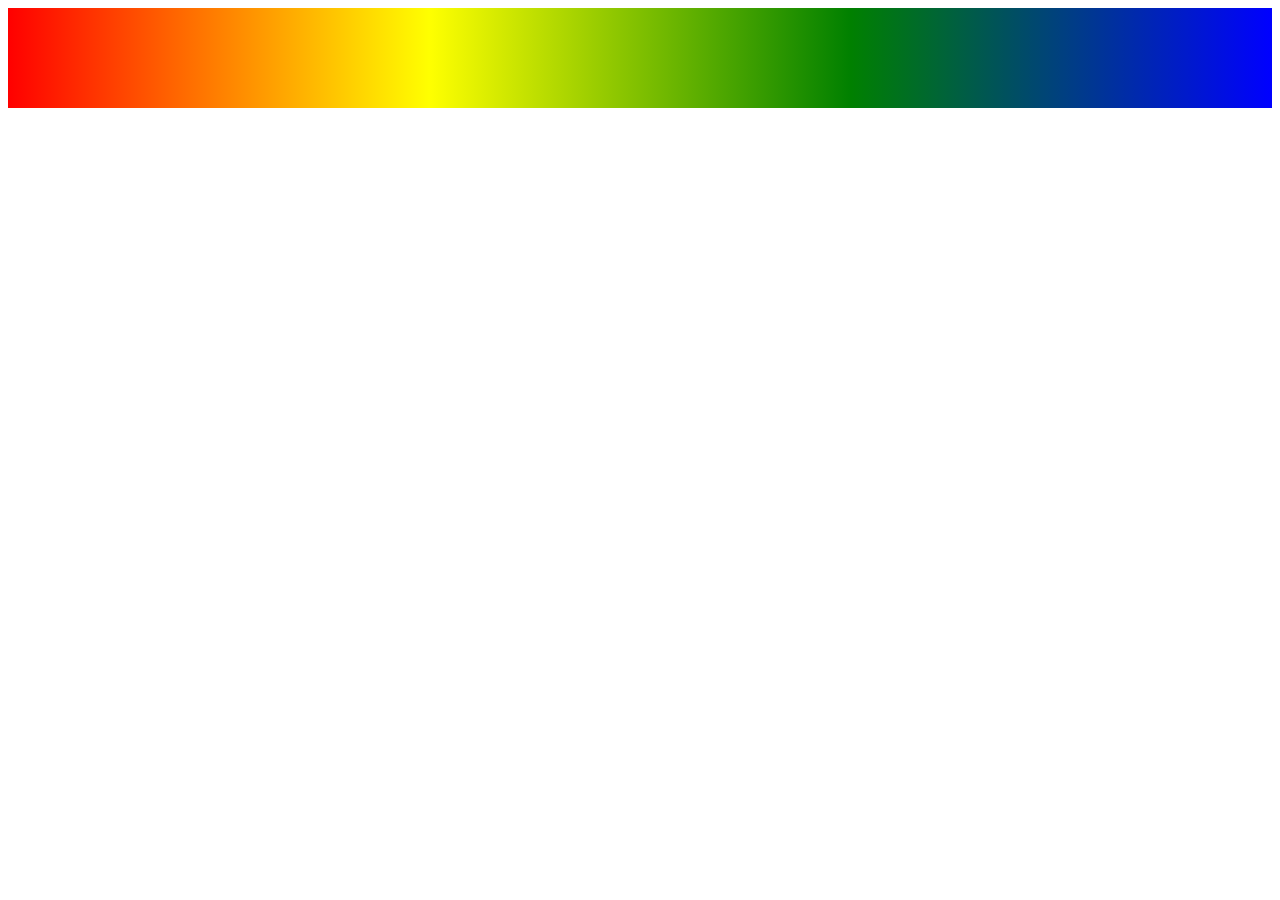
<file: gradient/index.html>
<!DOCTYPE html>
<html lang="en">
<head>
    <meta charset="UTF-8">
    <title>Gradient</title>
    <link rel="stylesheet" href="style.css">
</head>
<body>
    <div id="grad1" class="grad"></div>
</body>
</html>
</file>
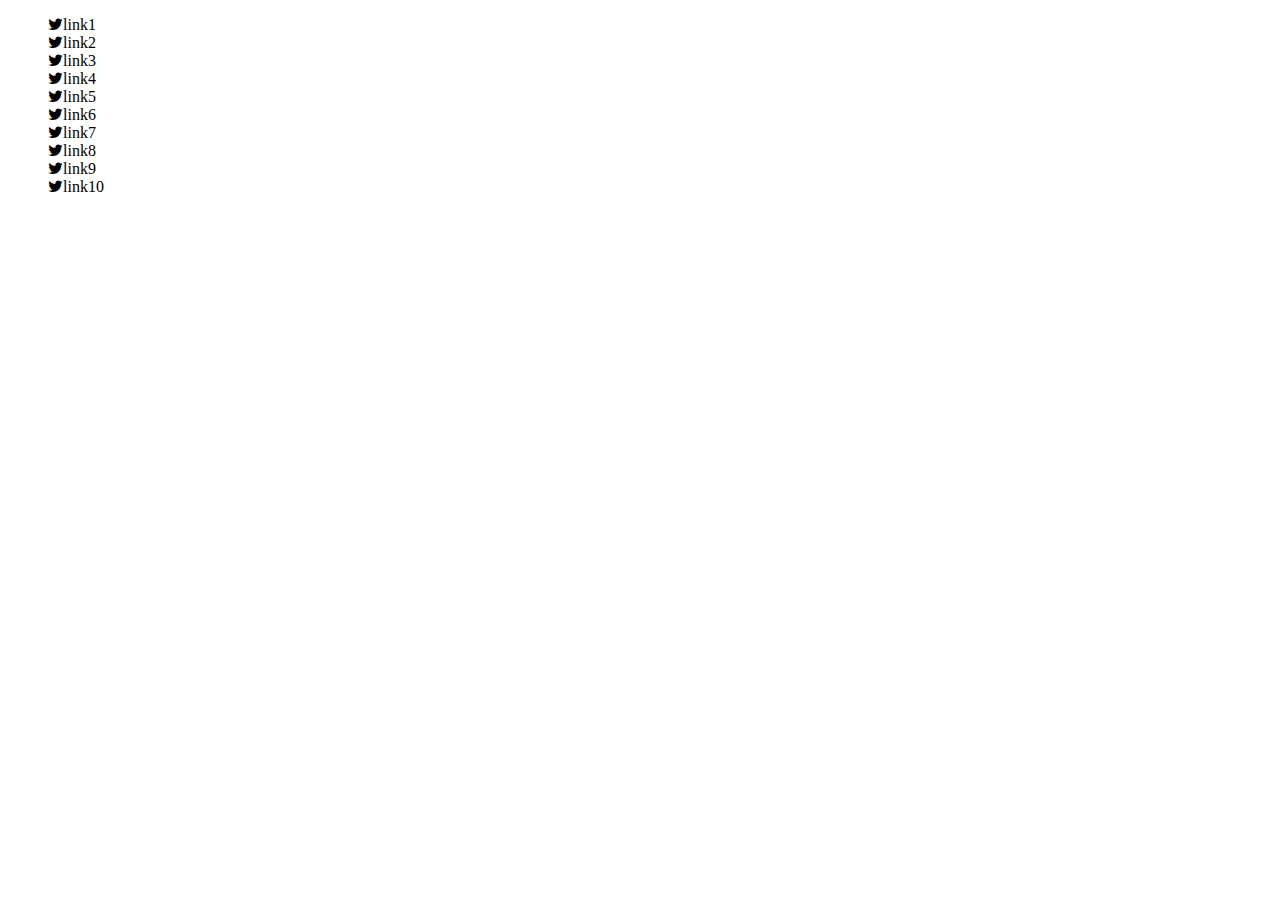
<file: ikona fone awesome jako znacznik listy/index.html>
<!DOCTYPE html>
<html lang="en">
<head>
    <meta charset="UTF-8">
    <title>ikona font awesome</title>
    <link rel="stylesheet" href="style.css">
    <link rel="stylesheet" href="font-awesome-4.7.0/css/font-awesome.min.css">
</head>
<body>
    <ul class="list">
        <li class="ikonka">link1</li>
        <li class="ikonka">link2</li>
        <li class="ikonka">link3</li>
        <li class="ikonka">link4</li>
        <li class="ikonka">link5</li>
        <li class="ikonka">link6</li>
        <li class="ikonka">link7</li>
        <li class="ikonka">link8</li>
        <li class="ikonka">link9</li>
        <li class="ikonka">link10</li>
    </ul>
</body>
</html>
</file>
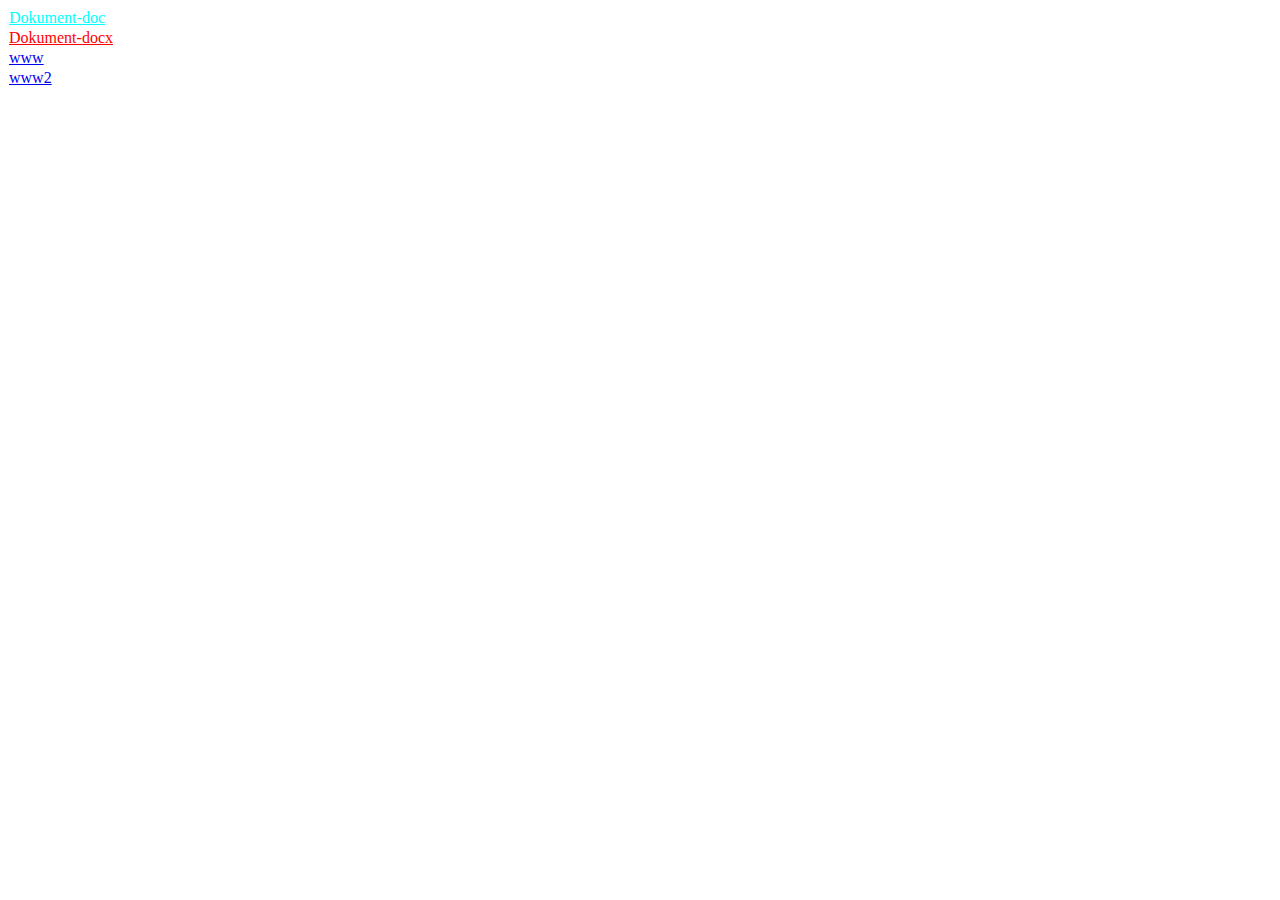
<file: kolory dla typow linko/index.html>
<!DOCTYPE html>
<html lang="en">
<head>
    <meta charset="UTF-8">
    <title>linki typy</title>
    <link rel="stylesheet" href="style.css">
</head>
<body>
    
 <a class="lin" href="www.example.com/plik.doc">Dokument-doc</a>
 <a class="lin" href="www.example.com/plik.docx">Dokument-docx</a>
 <a class="lin" href="www.example.com">www</a>
 <a class="lin" href="www.example.com">www2</a>
   
    
</body>
</html>
</file>
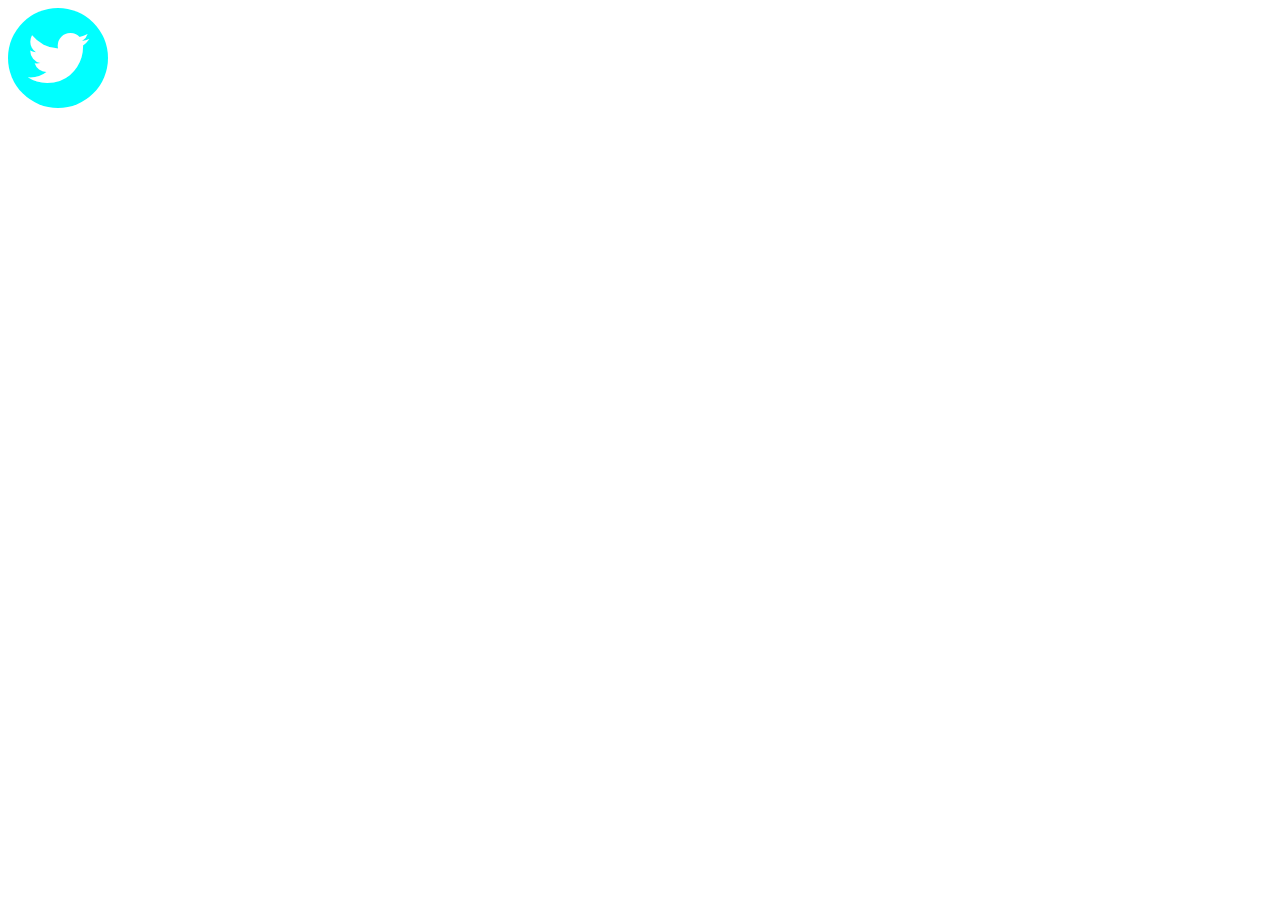
<file: Okragły przycisk z infografika/index.html>
<!DOCTYPE html>
<html lang="en">
<head>
    <meta charset="UTF-8">
    <title>okragly przycisk font awesome</title>
    <link rel="stylesheet" href="style.css">
    <link rel="stylesheet" href="font-awesome-4.7.0/css/font-awesome.min.css">

</head>
<body>
    <div id="container1" class="container">
        <i id="twitter"  class="fa fa-twitter" aria-hidden="true"></i>
    </div>
</body>
</html>
</file>
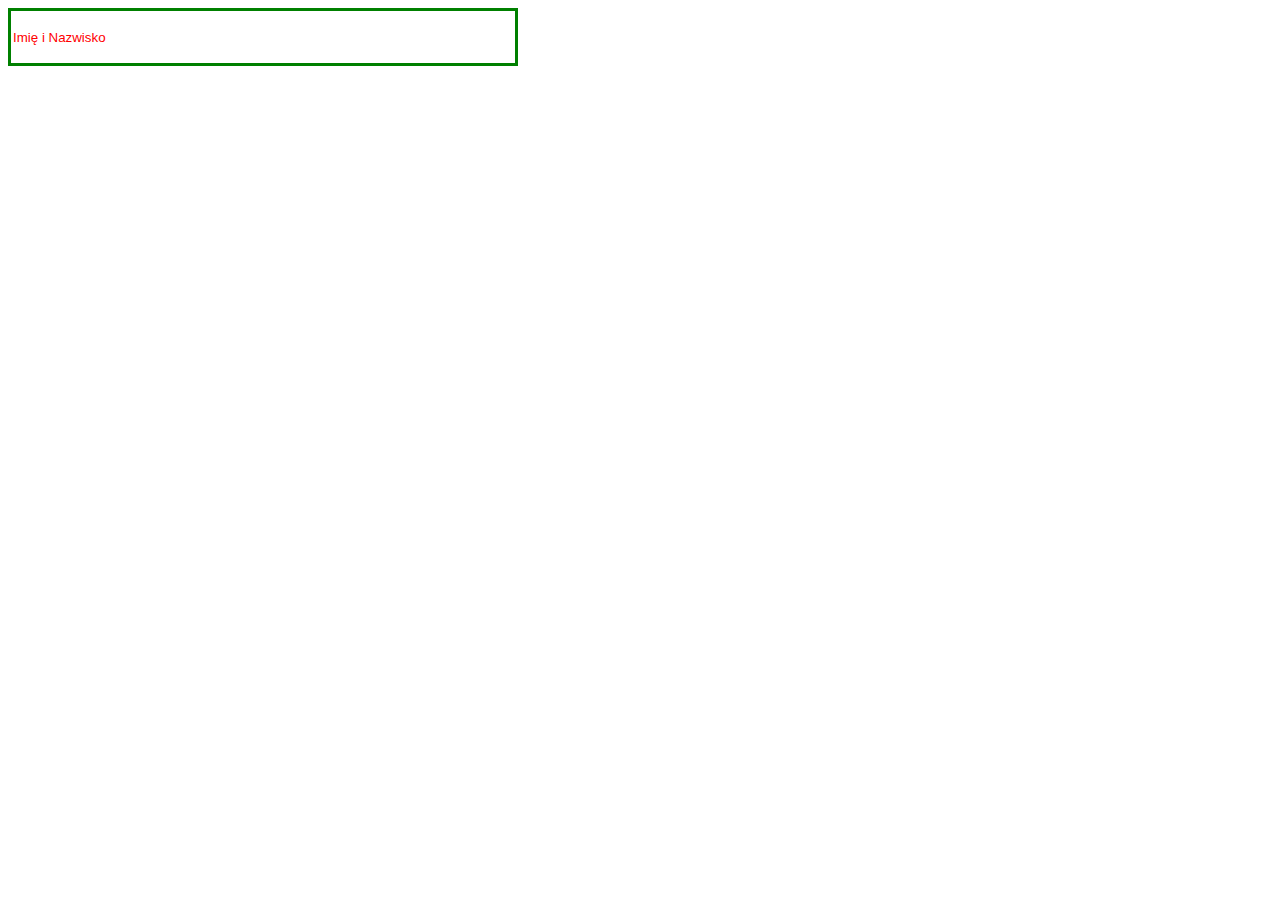
<file: placeholder/index.html>
<!DOCTYPE html>
<html lang="en">
<head>
    <meta charset="UTF-8">
    <title>placeholder</title>
    <link rel="stylesheet" href="style.css">
</head>
<body>
    <form action="https://formspree.io/orlik313@gmail.com" method="POST"> 
                  <!--Imie Nazwisko -->
        <input id="user-name1" class="user-name" name="Imię" type="text" placeholder="Imię i Nazwisko" >
                    
       
      </form>
</body>
</html>
</file>
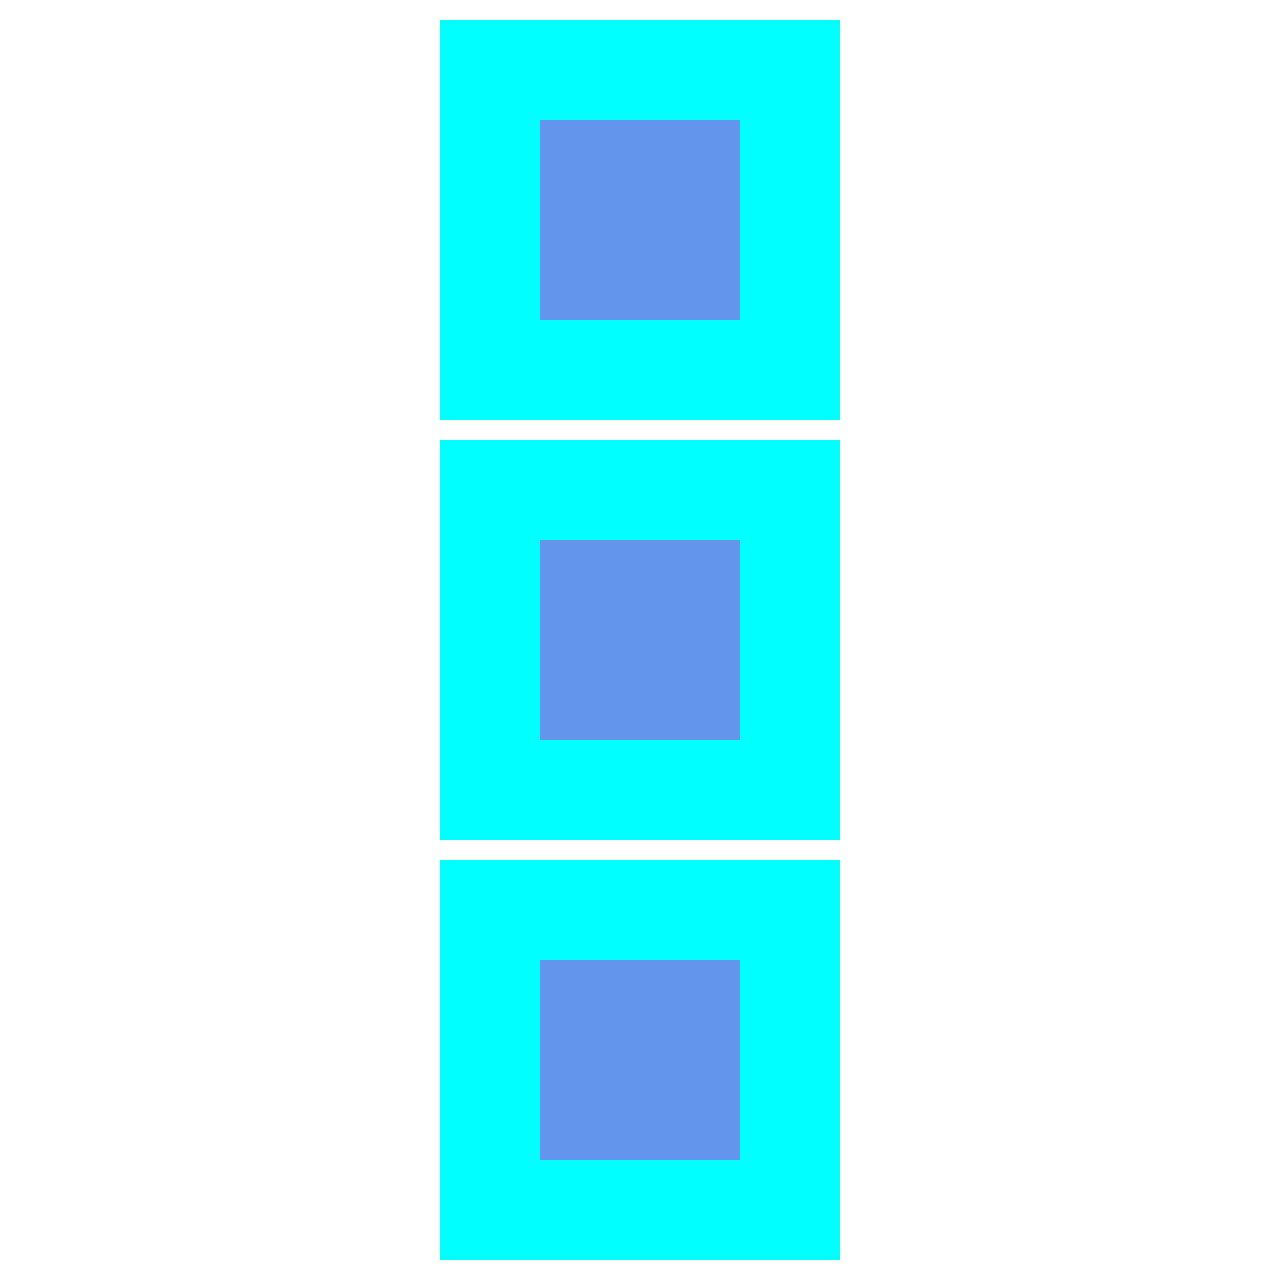
<file: wysrodkowanie diva w divie/index.html>
<!DOCTYPE html>
<html lang="en">
<head>
    <meta charset="UTF-8">
    <title>snipetDIVsrodek</title>
    <link rel="stylesheet" href="style.css">
</head>
<body>
    <div id="container1" class="container">
        <div id="inner1" class="inner"></div>
    </div>
    
     <div id="container2" class="container">
        <div id="inner2" class="inner"></div>
    </div>
    
     <div id="container3" class="container">
        <div id="inner3" class="inner"></div>
    </div>
</body>
</html>
</file>
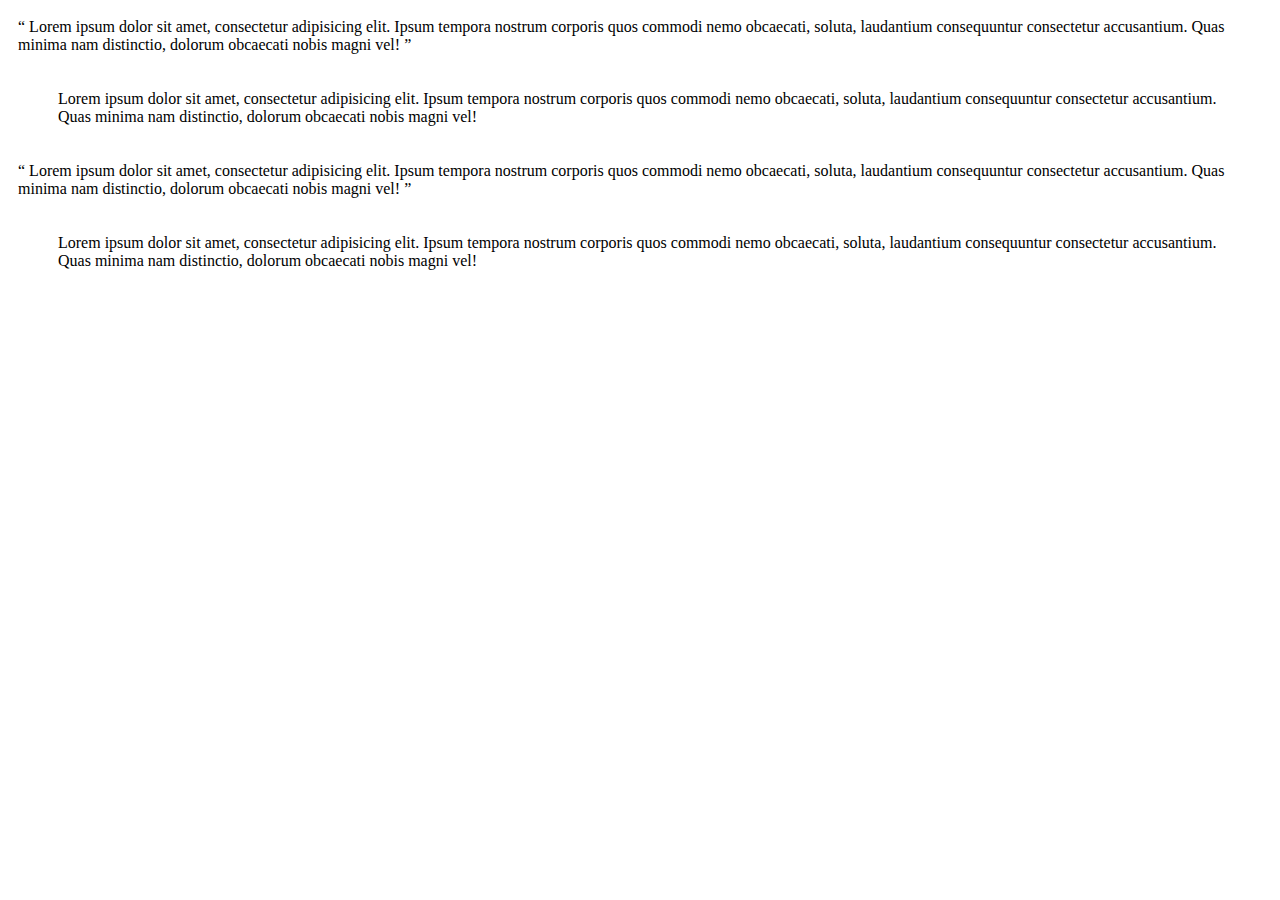
<file: znaczniki cytatow/index.html>
<!DOCTYPE html>
<html lang="en">
<head>
    <meta charset="UTF-8">
    <title>cytaty</title>
    <link rel="stylesheet" href="style.css">
</head>
<body>
  
   <q lang="en" class="cytat">
       Lorem ipsum dolor sit amet, consectetur adipisicing elit. Ipsum tempora nostrum corporis quos commodi nemo obcaecati, soluta, laudantium consequuntur consectetur accusantium. Quas minima nam distinctio, dolorum obcaecati nobis magni vel!
   </q>
   
   <blockquote lang="en" class="cytat">
       Lorem ipsum dolor sit amet, consectetur adipisicing elit. Ipsum tempora nostrum corporis quos commodi nemo obcaecati, soluta, laudantium consequuntur consectetur accusantium. Quas minima nam distinctio, dolorum obcaecati nobis magni vel!
   </blockquote>
   
   <q lang="pl" class="cytat">
       Lorem ipsum dolor sit amet, consectetur adipisicing elit. Ipsum tempora nostrum corporis quos commodi nemo obcaecati, soluta, laudantium consequuntur consectetur accusantium. Quas minima nam distinctio, dolorum obcaecati nobis magni vel!  
   </q>
   <blockquote class="cytat">
       Lorem ipsum dolor sit amet, consectetur adipisicing elit. Ipsum tempora nostrum corporis quos commodi nemo obcaecati, soluta, laudantium consequuntur consectetur accusantium. Quas minima nam distinctio, dolorum obcaecati nobis magni vel!
   </blockquote>
    
</body>
</html>
</file>
<file: gradient/style.css>
.grad{
    width: 100%;
    height: 100px;
    background:  linear-gradient(90deg, red, yellow, green, blue);
}
</file>
<file: kolory dla typow linko/style.css>
.lin{
    display: block;
    padding: 1px;
}
.lin[href$="doc"]{
    color: aqua;
}
.lin[href$="docx"]{
    color: red;
}
</file>
<file: Okragły przycisk z infografika/style.css>
.container{
    width: 100px;
    height: 100px;
    background-color: aqua;
    border-radius: 50%;
    display: flex;
    justify-content: center;
    align-items: center;
    transition: all 1s ease-in; 
}

#twitter{
    color: white;
    font-size: 70px;
  
}

.container:hover{
    background-color: red;
    border: 2px solid black;
   transform: rotateY(180deg);
}
</file>
<file: placeholder/style.css>
.user-name{
    width: 500px;
    height: 50px;
    color: green;
    border: 3px solid green;
}
.user-name::placeholder {
    color: red; 
}
</file>
<file: wysrodkowanie diva w divie/style.css>
.container{
    position: relative;
    width: 400px;
    height: 400px;
    background-color: aqua;
    margin: 20px auto;
}

.inner{
    width: 200px;
    height: 200px;
    background-color: cornflowerblue;
}

#inner1{
    margin: auto;
    position: absolute;
    left: 0;
    top: 0;
    bottom: 0;
    right: 0;
}


#inner2{
  position: absolute;
  top: 50%;
  left: 50%;
  transform: translate(-50%, -50%);
}
#container3{
    display: flex;
    justify-content: center;
    align-items: center;
}
</file>
<file: znaczniki cytatow/style.css>
.cytat{
    display: block;
    padding: 10px;
}
</file>
<file: ikona fone awesome jako znacznik listy/style.css>
.ikonka::before {
    font-family: FontAwesome;
    content: "\f099";
    
}

.list{
    
     list-style-type: none; 
}
</file>
